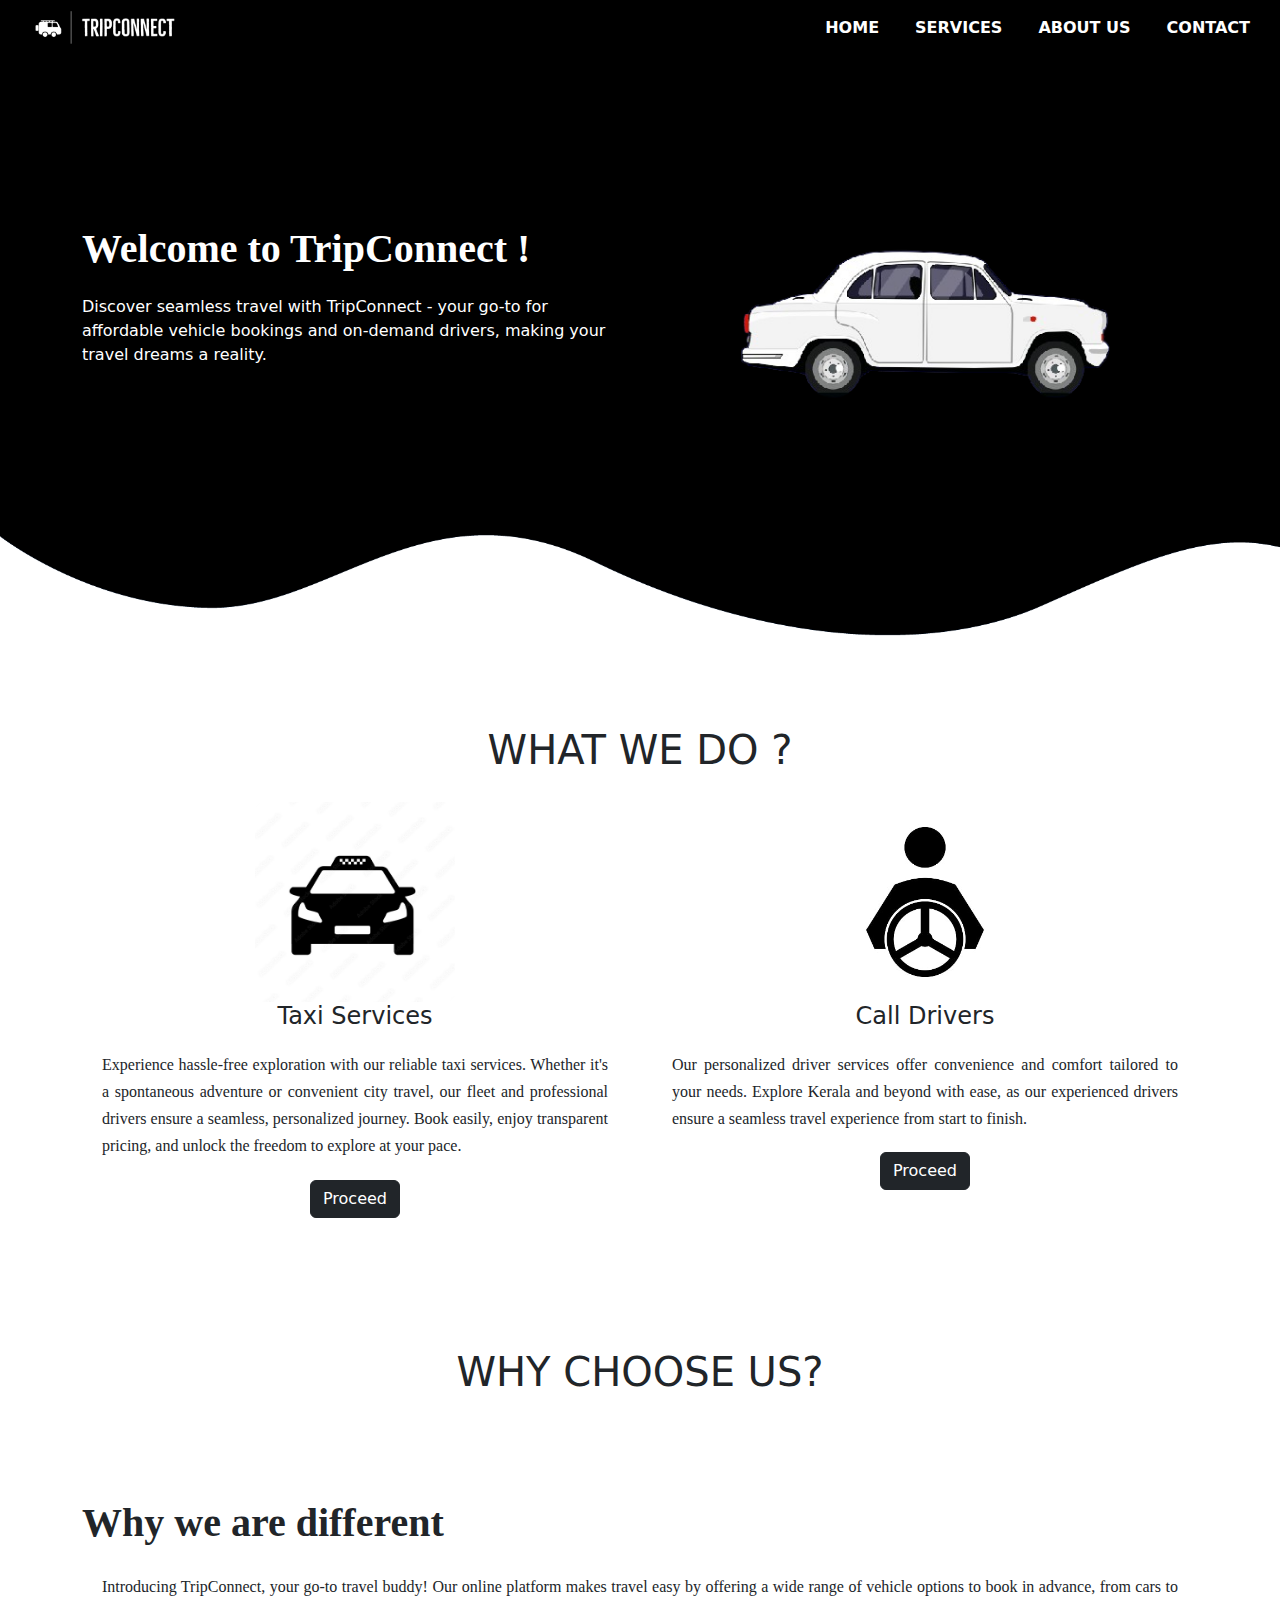
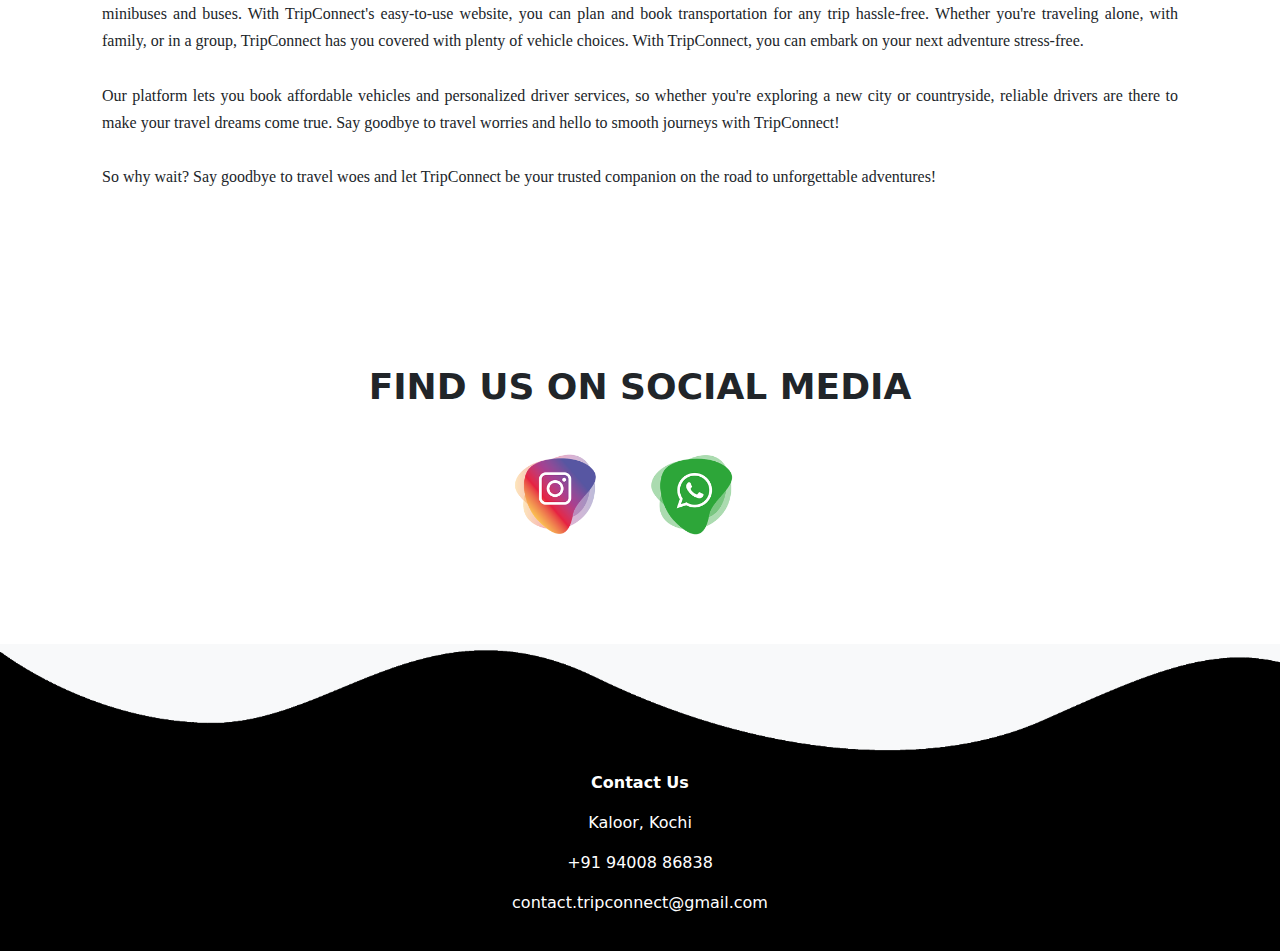
<file: index.html>
<!DOCTYPE html>
<html lang="en">
<head>
    <meta charset="UTF-8">
    <meta name="viewport" content="width=device-width, initial-scale=1.0">
    <title>TripConnect</title>
    <link rel="stylesheet" href="style.css">
    <link rel="stylesheet" href="https://cdn.jsdelivr.net/npm/bootstrap@5.3.2/dist/css/bootstrap.min.css">
    <link rel="stylesheet" href="https://cdnjs.cloudflare.com/ajax/libs/font-awesome/4.7.0/css/font-awesome.min.css">
</head>
<body>

  <!---------------------------------------------Nav Bar----------------------------------------------->
    <section id="nav-bar">
        <nav class="navbar navbar-expand-lg navbar-dark bg-dark">
            <div class="container-fluid">
                <a class="navbar-brand" href="#"><img src="IMAGES\TripConnect-logo.png" alt=""></a>
                <button class="navbar-toggler" type="button" data-bs-toggle="collapse" data-bs-target="#navbarNav" aria-controls="navbarNav" aria-expanded="false" aria-label="Toggle navigation">
                    <span class="navbar-toggler-icon"></span>
                </button>
                <div class="collapse navbar-collapse" id="navbarNav">
                    <ul class="navbar-nav ms-auto">
                        <li class="nav-item">
                            <a class="nav-link" href="#top">HOME</a>
                        </li>
                        <li class="nav-item">
                            <a class="nav-link" href="#services">SERVICES</a>
                        </li>
                        <li class="nav-item">
                            <a class="nav-link" href="#about-us">ABOUT US</a>
                        </li>
                        <li class="nav-item">
                            <a class="nav-link" href="#footer">CONTACT</a>
                        </li>
                    </ul>
                </div>
            </div>
        </nav>
    </section>

    <!---------------------------------------------banner----------------------------------------------->

    <section id="banner">
        <div class="container">
            <div class="row">
                <div class="col-md-6">
                    <p class="promo-title">Welcome to TripConnect !</p>
                    <p>Discover seamless travel with TripConnect - your go-to for affordable vehicle bookings and on-demand drivers, making your travel dreams a reality.</p>
                </div>
                <div class="col-md-6 text-center">
                    <img src="IMAGES/bg2.png" class="img-fluid">
                </div>
            </div>
        </div>
        <img src="IMAGES/wave1.png" class="bottom-img">
    </section>

    <!---------------------------------------------Services----------------------------------------------->
    <section id="services">
        <div class="container text-center">
            <h1 class="title">WHAT WE DO ?</h1>
            <div class="row">
                <div class="col-md-6">
                    <a href="taxihome.html"><img src="IMAGES/Rental1.jpg" class="service-img image-fluid"></a>
                    <h4>Taxi Services</h4>
                    <p class="para-align">
                        Experience hassle-free exploration with our reliable taxi services. Whether it's a spontaneous adventure or convenient city travel, our fleet and professional drivers ensure a seamless, personalized journey. Book easily, enjoy transparent pricing, and unlock the freedom to explore at your pace.</p>
                        <a href="taxihome.html"><button type="button" class="btn btn-dark">Proceed</button></a>
                    </div>
                <div class="col-md-6">
                    <a href="calldrivertarif.html"><img src="IMAGES/ondemanddriver1.jpg" class="service-img image-fluid"></a>
                    <h4>Call Drivers</h4>
                    <p class="para-align">
                        Our personalized driver services offer convenience and comfort tailored to your needs. Explore Kerala and beyond with ease, as our experienced drivers ensure a seamless travel experience from start to finish.</p>
                        <a href="calldrivertarif.html"><button type="button" class="btn btn-dark">Proceed</button></a>
                    </div>
            </div>
        </div>
    </section>
<!---------------------------------------------About us----------------------------------------------->
    <section id="about-us">
        <div class="container">
            <h1 class="title text-center">WHY CHOOSE US?</h1>
            <div class="row">
                <div class="col-md-12">
                    <p class="about-title">Why we are different</p>
                    <p class="aboutpara">Introducing TripConnect, your go-to travel buddy! Our online platform makes travel easy by offering a wide range of vehicle options to book in advance, from cars to minibuses and buses. With TripConnect's easy-to-use website, you can plan and book transportation for any trip hassle-free. Whether you're traveling alone, with family, or in a group, TripConnect has you covered with plenty of vehicle choices.
                        With TripConnect, you can embark on your next adventure stress-free. <br><br>Our platform lets you book affordable vehicles and personalized driver services, so whether you're exploring a new city or countryside, reliable drivers are there to make your travel dreams come true. Say goodbye to travel worries and hello to smooth journeys with TripConnect! <br><br> So why wait? Say goodbye to travel woes and let TripConnect be your trusted companion on the road to unforgettable adventures!</p>
                </div>


              
                
            </div>
        </div>
    </section>
<!---------------------------------------------Social media----------------------------------------------->
    <section id="social-media">
        <div class="container text-center">
            <p>FIND US ON SOCIAL MEDIA</p>
            <div class="social-icons">
                <a href="https://www.instagram.com/tripconnectin/"><img src="IMAGES/instagram-icon.png"></a>
                <a href="tel:+919400886838"><img src="IMAGES/whatsapp-icon.png"></a>
            </div>
        </div>
    </section>
<!---------------------------------------------footer---------------------------------------------->
    <section id="footer">
        <img src="IMAGES/wave2.png" class="footer-img">
        <div class="container">
            <div class="row">
                <div class="col-md-12 footer-box">
                    <p><b>Contact Us</b></p>
                    <p>Kaloor, Kochi</p>
                    <p>+91 94008 86838</p>
                    <p>contact.tripconnect@gmail.com</p>
                </div>
            </div>
        </div>
    </section>
<!---------------------------------------------Script---------------------------------------------->
    <script src="https://cdn.jsdelivr.net/npm/bootstrap@5.3.2/dist/js/bootstrap.bundle.min.js"></script>
    <script src="smooth-scroll.js"></script>
    <script>
        var scroll = new SmoothScroll('a[href*="#"]');
    </script>
</body>
</html>
</file>
<file: style.css>
*
{
    margin: 0;
    padding: 0;
}

body{
    font-family: sans-serif;
}
.navbar-nav{
    margin-left: auto;
}

#nav-bar{
    position: sticky;
    top: 0;
    z-index: 10;
}

.navbar{
    background-image: linear-gradient(to right,#000000, #000000);
    padding: 0 !important; 
}

.navbar-brand img{
    height: 45px;
    padding-left: 20px;
}

.navbar-nav li
{
    padding: 0 10px;
}

.navbar-nav li a
{
   color: #fff;
   font-weight: 600;
   float: right;
   text-align: left;
}

.fa-bars
{
    color: #fff;
    font-size: 30px; 
}

.navbar-toggler
{
    outline: none !important;
}

/*------------------------Banner Section-----------------------------*/

#banner
{
    background-image: linear-gradient(to right,#000000, #000000);
    color: #fff;
    padding-top:5%;   
}

.promo-title
{
    font-size: 40px;
    font-family: Segoe UI;
    font-weight: 600;
    margin-top: 100px;
}

.play-btn
{
    width: 45px;
    margin: 20px;
}

#banner a
{
    text-decoration: none;
    color: #fff;
}

.bottom-img
{
    width: 100%;
}


/*------------------------Services Section-----------------------------*/

#services
{
    padding: 80px 0;
}

.service-img
{
    width: 200px;
    height: 200px;
    margin-top: 20px;   
    background-size: contain;
    border-radius: 10px;
}


.service-img:hover {
    background-color: #ffffff; /* Change background color on hover */
    box-shadow: 10px 10px 50px rgba(0, 0, 0, 0.5); /* Add box-shadow on hover */
    transform: scale(1.1);
}

.services
{
    padding: 20px;
}

.services h4
{
    padding: 5px;
    margin-top: 25px;
    text-transform: uppercase;
}

.para-align
{
    font-family: Segoe UI;
    text-align: justify;
    margin: 20px;
    line-height: 1.7;
}



/*------------------------About-us Section-----------------------------*/

#about-us
{
    padding-bottom: 50px;
    background: #ffffff;
    padding-top: 50px;
}

.about-title
{
    font-size: 40px;
    font-weight: 600;
    margin-top: 8%;
    font-family: Segoe UI;
}

.aboutpara
{
    font-family: Segoe UI;
    text-align: justify;
    margin: 20px;
    line-height: 1.7;
}
.aboutimg{
    width: 400px;
    height: 400px;
    margin-top: 20px;   

}

/*------------------------Social-Media Section-----------------------------*/

#social-media
{
    background: #fff;
    padding: 100px 0;
}

#social-media p
{
    font-size: 36px;
    font-weight: 600;
    margin-bottom: 30px;
}

.social-icons img
{
    width: 100px;
    transition: 0.5s;
    margin-right: 30px;
}

.social-icons a:hover img
{
    transform: translateY(-10px);
}

/*------------------------Footer Section-----------------------------*/
#footer
{
    background-image: linear-gradient(to right,#000000, #000000);
    color: #fff;
}

.footer-img
{
    width: 100%;
}

.footer-box
{
    padding: 10px;
    text-align: center;
    margin-bottom: 0;
    padding-bottom: 20px;
   
}
</file>
